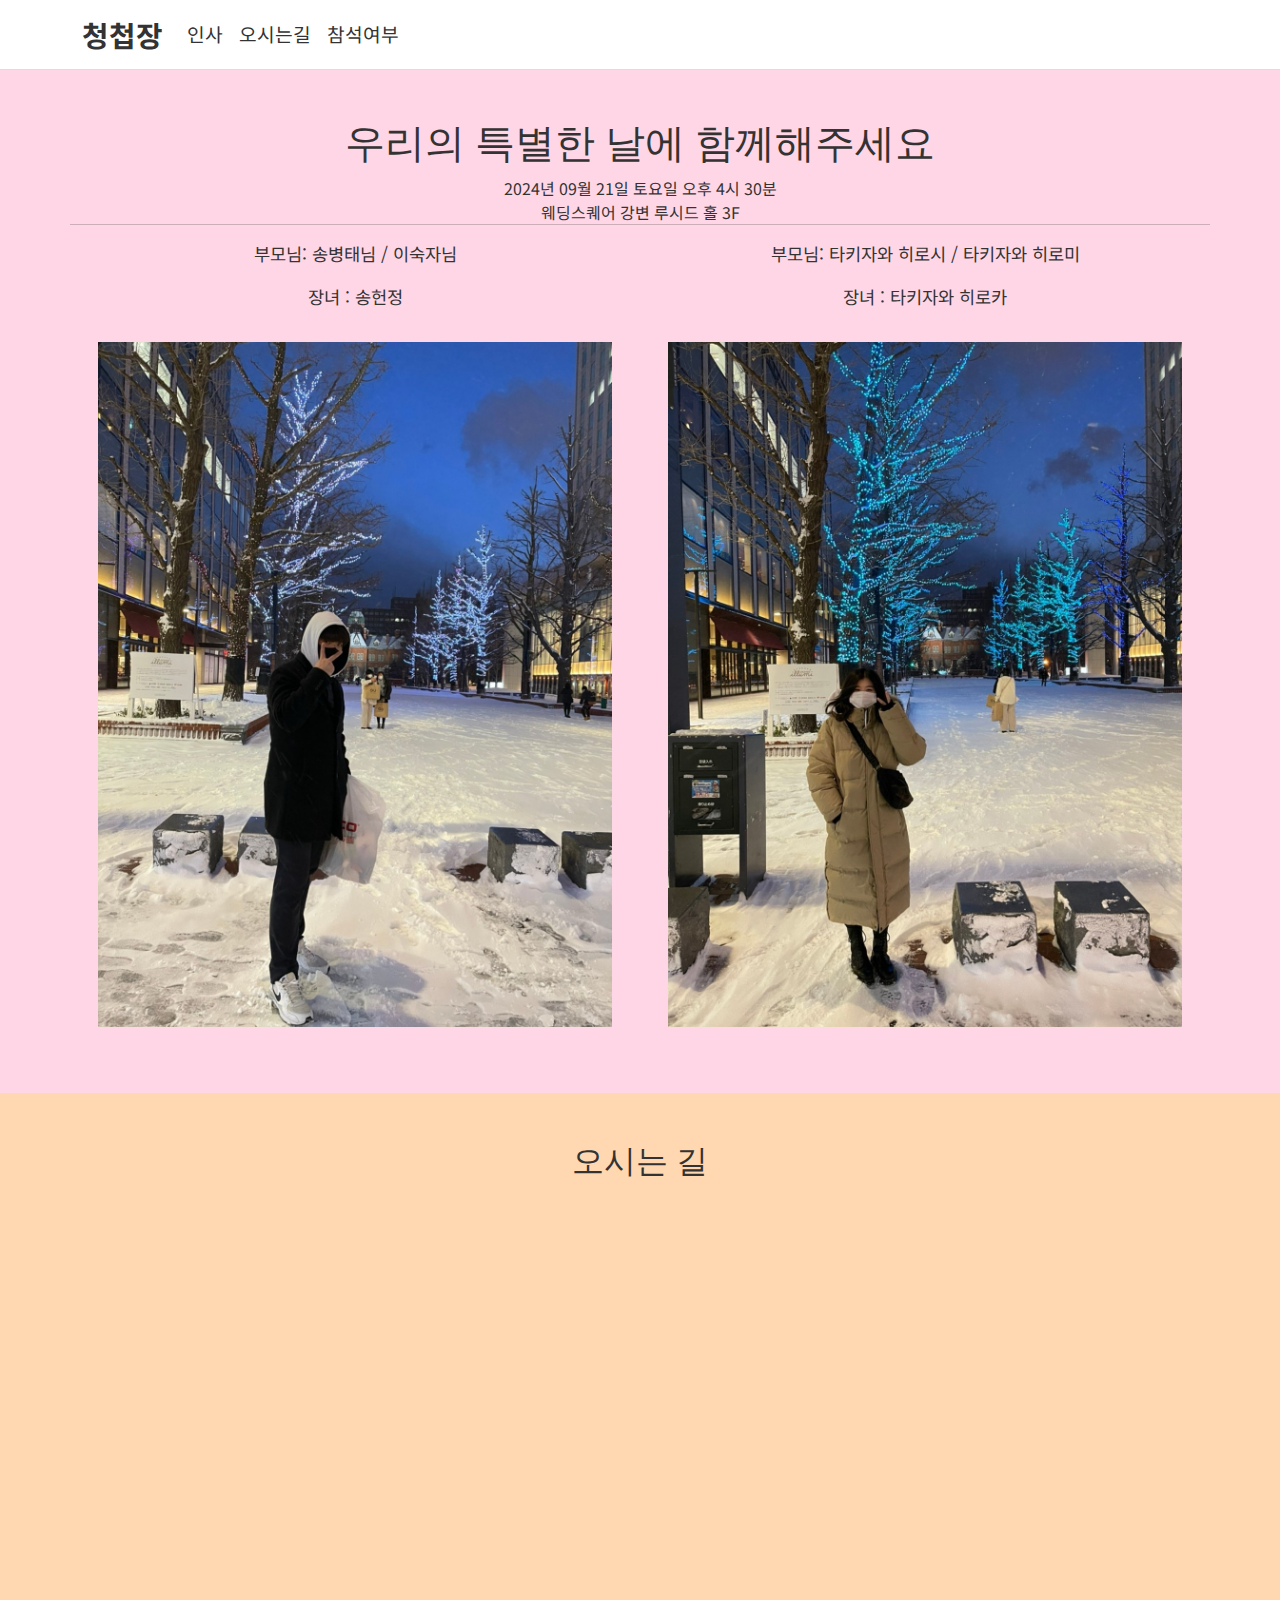
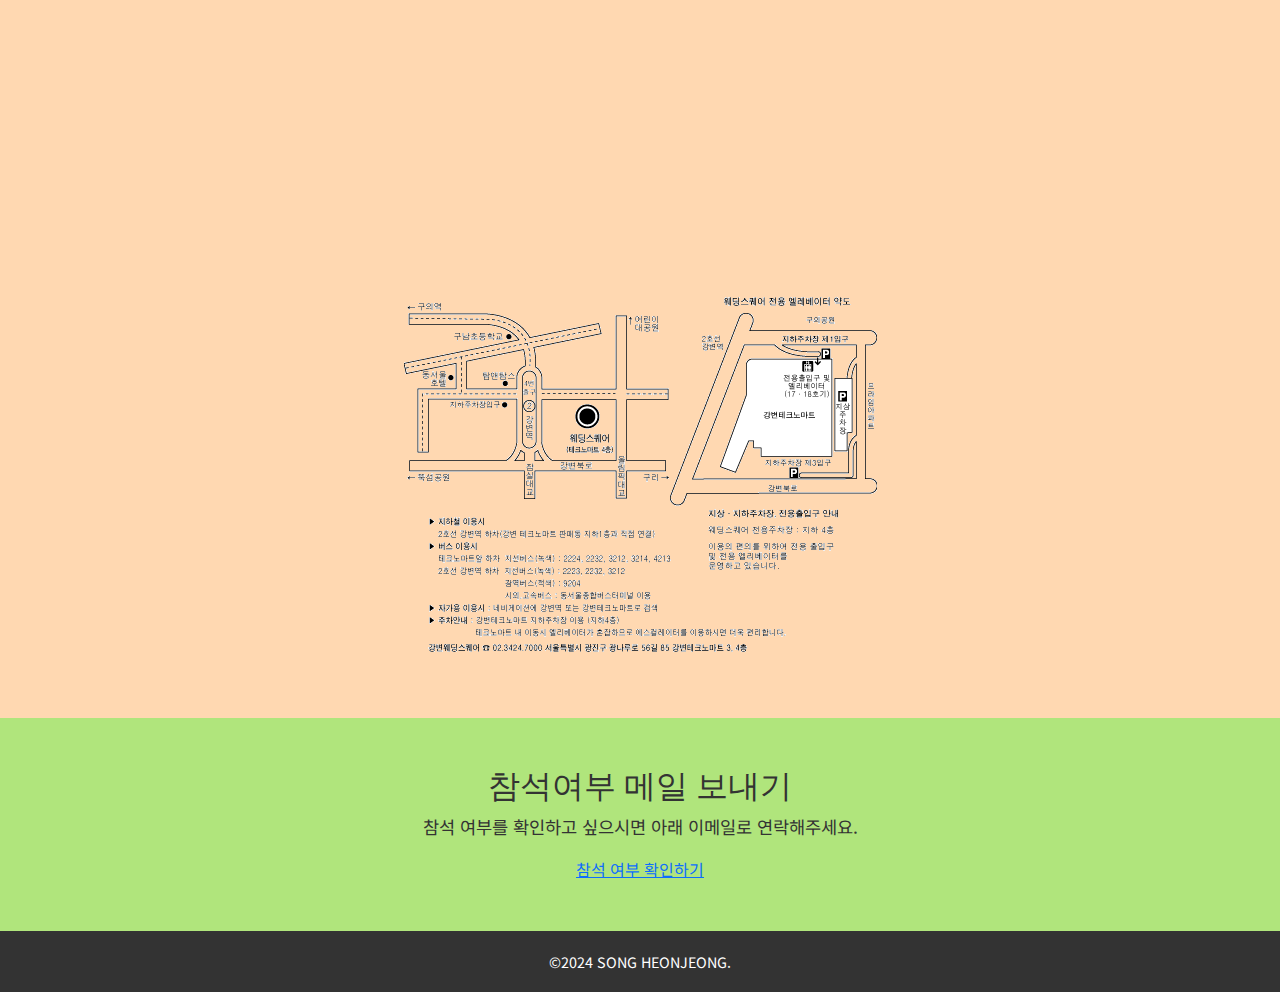
<file: index.html>
<!DOCTYPE html>
<html lang="ko">
<head>
<meta charset="UTF-8">
<meta name="viewport" content="width=device-width, initial-scale=1.0">

<title>宋憲貞❤瀧澤紘花</title>

<link href="https://cdn.jsdelivr.net/npm/bootstrap@5.3.0-alpha1/dist/css/bootstrap.min.css" rel="stylesheet">

<script src="https://cdn.jsdelivr.net/npm/@popperjs/core@2.11.6/dist/umd/popper.min.js"></script>
<script src="https://cdn.jsdelivr.net/npm/bootstrap@5.3.0-alpha1/dist/js/bootstrap.min.js"></script>

<link href="css/index.css" rel="stylesheet">

<link rel="preconnect" href="https://fonts.gstatic.com">
<link href="https://fonts.googleapis.com/css2?family=Dancing+Script:wght@400;700&family=Noto+Sans+KR:wght@400;700&display=swap" rel="stylesheet">

</head>
<body>

    <nav class="navbar navbar-expand-lg navbar-light">
      <div class="container">
        <a class="navbar-brand" href="#">청첩장</a>
        <button class="navbar-toggler" type="button" data-bs-toggle="collapse" data-bs-target="#navbarNav" aria-controls="navbarNav" aria-expanded="false" aria-label="Toggle navigation">
          <span class="navbar-toggler-icon"></span>
        </button>
        <div class="collapse navbar-collapse" id="navbarNav">
          <ul class="navbar-nav">
            <li class="nav-item">
              <a class="nav-link" href="#section1">인사</a>
            </li>
            <li class="nav-item">
              <a class="nav-link" href="#section2">오시는길</a>
            </li>
            <li class="nav-item">
              <a class="nav-link" href="#section3">참석여부</a>
            </li>
          </ul>
        </div>
      </div>
    </nav>
    
    <!-- 청첩장 인사와 신랑, 신부 이름 -->
    <section class="section" id="section1">
        <div class="container">
            <div class="row">
                <h1>우리의 특별한 날에 함께해주세요</h1>
                <div class="col-md-12">
                    2024년 09월 21일 토요일 오후 4시 30분<br>
                    웨딩스퀘어 강변 루시드 홀 3F
                </div>
                <hr>
                <div class="col-md-6">
                    <p>부모님: 송병태님 / 이숙자님</p>
                    <p>장녀 : 송헌정
                </div>
                <div class="col-md-6">
                    <p>부모님: 타키자와 히로시 / 타키자와 히로미</p>
                    <p>장녀 : 타키자와 히로카
                </div>
                <div class="col-md-6">
                    <img src="img/groom.jpg" id="img-groom" alt="신랑" class="img-fluid rounded">
                </div>
                <div class="col-md-6">
                    <img src="img/bride.jpg" id="img-bride" alt="신부" class="img-fluid rounded">
                </div>
            </div>
        </div>
    </section>
    
    <!-- 오시는 길 -->
    <section class="section" id="section2">
    <div class="container"> 
        <div class="row">
            <h2>오시는 길</h2>
            <div class="map-container">
                <iframe src="https://url.kr/5heubf" width="600" height="450" style="border:0;" allowfullscreen="" loading="lazy" referrerpolicy="no-referrer-when-downgrade"></iframe>
            </div>
            <div class="col-md-12 map-rough">
                <img src="img/mapinfo.gif" alt="mapinfo" class="img-fluid rounded">
            </div>
        </div>
    </div>
    </section>
    
    <!-- 참석여부 메일 보내기 -->
    <section class="section" id="section3">
    <div class="container">
        <h2>참석여부 메일 보내기</h2>
        <p>참석 여부를 확인하고 싶으시면 아래 이메일로 연락해주세요.</p>
        <a href="mailto:kg85ds@gmail.com">참석 여부 확인하기</a>
    </div>
    </section>
    
    <footer>
        ©2024 SONG HEONJEONG.
    </footer>
    </body>
</html>
</file>
<file: css/index.css>
/* main.css */

body {
    font-family: 'Noto Sans KR', sans-serif; /* 한글 폰트 */
    background-color: #f9f9f9; /* 연한 회색 배경 */
    color: #333; /* 기본 텍스트 색상 */
}

.navbar {
    background-color: #fff; /* 네비게이션 바 배경색상 */
    border-bottom: 1px solid #ddd;
}

.navbar-brand {
    font-size: 1.8rem;
    font-weight: bold;
    color: #333; /* 네비게이션 바 텍스트 색상 */
}

.navbar-toggler-icon {
    background-color: #333; /* 햄버거 아이콘 색상 */
}

.navbar-nav .nav-link {
    font-size: 1.2rem;
    color: #333; /* 네비게이션 링크 텍스트 색상 */
}

.section {
    padding: 50px 0;
    text-align: center;
}

.section h1,
.section h2,
.section h3 {
    font-family: 'Dancing Script', cursive; /* 웨딩 느낌 나는 손글씨 폰트 */
    color: #333; /* 섹션 헤딩 색상 */
}

.section p {
    font-size: 1.1rem;
}

#section1 {
    background-color: #ffd6e5; /* 연한 분홍색 */
}

#section2 {
    background-color: #ffd8b1; /* 연한 주황색 */
}

#section3 {
    background-color: #b0e57c; /* 연한 녹색 */
}

.img-fluid {
    padding: 1rem;
}

.map-container {
    position: relative;
    overflow: hidden;
    padding-top: 56.25%;
    margin-top: 50px;
}

.map-container iframe {
    position: absolute;
    top: 0;
    left: 0;
    width: 100%;
    height: 100%;
    border: 0;
}

footer {
    background-color: #333; /* 푸터 배경색상 */
    color: #fff; /* 푸터 텍스트 색상 */
    padding: 20px 0;
    text-align: center;
    font-size: 0.9rem;
}
</file>
